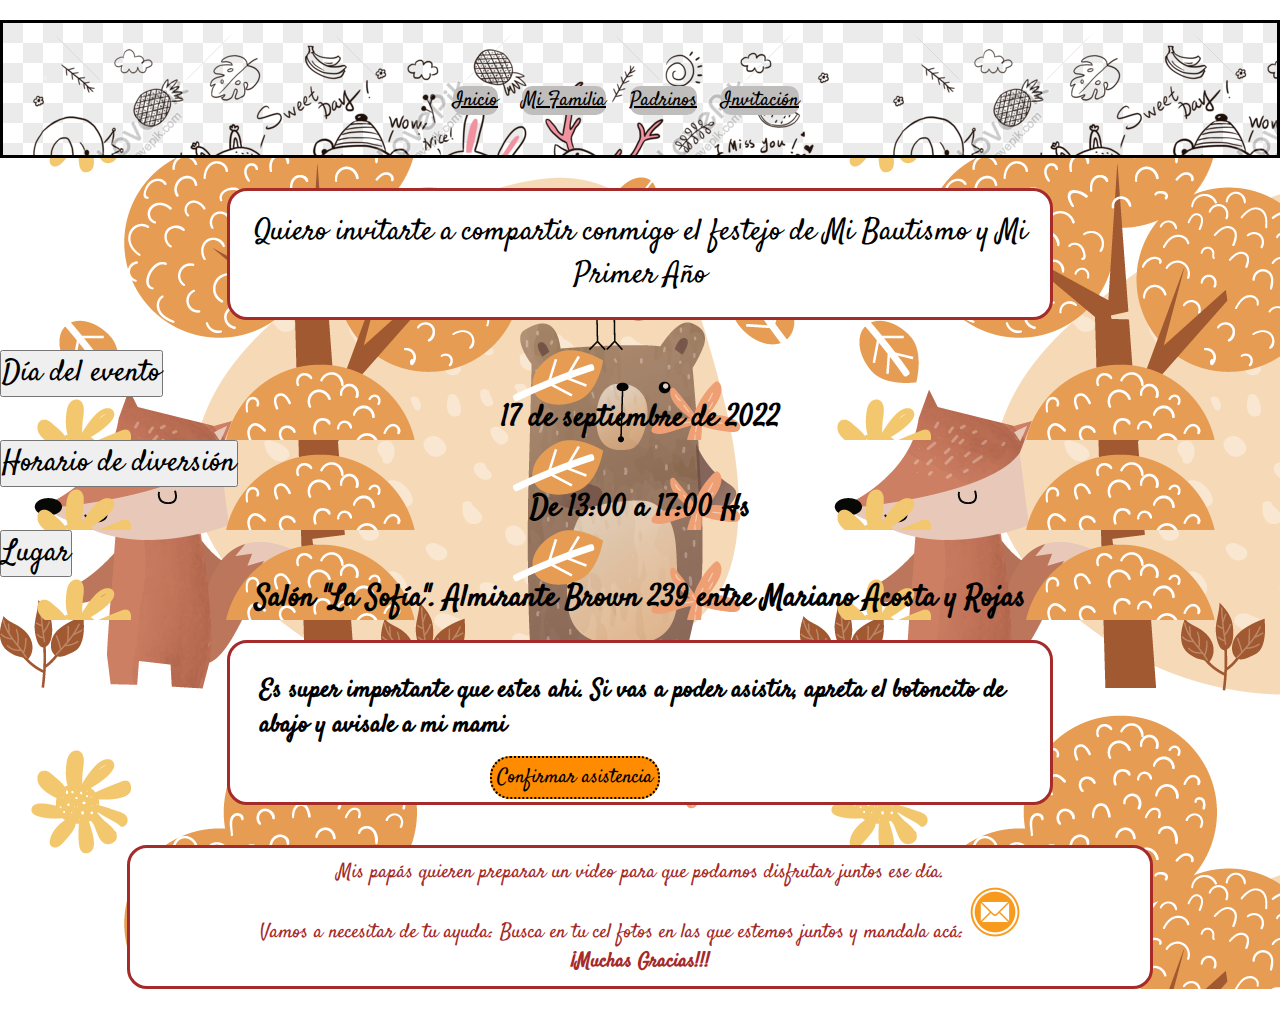
<file: html/invitacion.html>
<!DOCTYPE html>
<html lang="en">
<head>
    <meta charset="UTF-8">
    <meta http-equiv="X-UA-Compatible" content="IE=edge">
    <meta name="viewport" content="width=device-width, initial-scale=1.0">
    <link rel="preconnect" href="https://fonts.googleapis.com">
<link rel="preconnect" href="https://fonts.gstatic.com" crossorigin>
<link href="https://fonts.googleapis.com/css2?family=Cabin&family=Cookie&family=Handlee&family=Hubballi&family=Montserrat:wght@600&family=Oleo+Script+Swash+Caps&family=Satisfy&display=swap" rel="stylesheet">
<title>invitacion</title>
    <!-- CSS only -->
    <link href="https://cdn.jsdelivr.net/npm/bootstrap@5.2.0/dist/css/bootstrap.min.css" rel="stylesheet" integrity="sha384-gH2yIJqKdNHPEq0n4Mqa/HGKIhSkIHeL5AyhkYV8i59U5AR6csBvApHHNl/vI1Bx" crossorigin="anonymous">
<link rel="shortcut icon" href="../img/logo.jpg" type="image/x-icon">
<link rel="stylesheet" href="../sass/style.css">
</head>
<body>
    <div class="fondo">
   
        <nav class="navbar navbar-expand-lg bg-light">
            <div class="container-fluid">
                <button class="navbar-toggler" type="button" data-bs-toggle="collapse" data-bs-target="#navbarNavAltMarkup" aria-controls="navbarNavAltMarkup" aria-expanded="false" aria-label="Toggle navigation">
                    <span class="navbar-toggler-icon"></span>
                  </button>
          
              <div class="collapse navbar-collapse" id="navbarNavAltMarkup">
                <div class="navbar-nav">
                  <a class="nav-link" href="../index.html">Inicio</a>
                  <a class="nav-link" href="../html/mi-familia.html">Mi Familia</a>
                  <a class="nav-link" href="../html/padrinos.html">Padrinos</a>
                  <a class="nav-link" href="../html/invitacion.html">Invitación</a>
                </div>
              </div>
            </div>
          </nav>
    

      <div class="invitacion">
        <p> Quiero invitarte a compartir conmigo el festejo de Mi Bautismo y Mi Primer Año</p>
        </div>

      <div class="accordion" id="accordionExample">
        <div class="accordion-item">
          <h2 class="accordion-header" id="headingOne">
            <button class="accordion-button" type="button" data-bs-toggle="collapse" data-bs-target="#collapseOne" aria-expanded="true" aria-controls="collapseOne">
              Día del evento
            </button>
          </h2>
          <div id="collapseOne" class="accordion-collapse collapse show" aria-labelledby="headingOne" data-bs-parent="#accordionExample">
            <div class="accordion-body">
              <strong>17 de septiembre de 2022</strong> 
            </div>
          </div>
        </div>
        <div class="accordion-item">
          <h2 class="accordion-header" id="headingTwo">
            <button class="accordion-button collapsed" type="button" data-bs-toggle="collapse" data-bs-target="#collapseTwo" aria-expanded="false" aria-controls="collapseTwo">
              Horario de diversión
            </button>
          </h2>
          <div id="collapseTwo" class="accordion-collapse collapse" aria-labelledby="headingTwo" data-bs-parent="#accordionExample">
            <div class="accordion-body">
              <strong> De 13:00 a 17:00 Hs</strong> 
            </div>
          </div>
        </div>
        <div class="accordion-item">
          <h2 class="accordion-header" id="headingThree">
            <button class="accordion-button collapsed" type="button" data-bs-toggle="collapse" data-bs-target="#collapseThree" aria-expanded="false" aria-controls="collapseThree">
              Lugar
            </button>
          </h2>
          <div id="collapseThree" class="accordion-collapse collapse" aria-labelledby="headingThree" data-bs-parent="#accordionExample">
            <div class="accordion-body">
              <strong>Salón "La Sofía". Almirante Brown 239 entre Mariano Acosta y Rojas</strong> 
            </div>
          </div>
        </div>
      </div>

<div class="confirmar">
        <h1>
            Es super importante que estes ahi. Si vas a poder asistir, apreta el botoncito de abajo y avisale a mi mami
        </h1>
    
        <a href="https://wa.me/54111557270100"> Confirmar asistencia</a>
      
</div>

<div class="video-fam">
<p>
    Mis papás quieren preparar un video para que podamos disfrutar juntos ese día. <br>
    Vamos a necesitar de tu ayuda: Busca en tu cel fotos en las que estemos juntos y mandala acá: <a href="mailto:romicatencio@gmail.com"> <img src="../img/tizi-fotos/logo-correo.png" alt="correo"></a>
    <h3>¡Muchas Gracias!!!</h3>
</p>

</div>

    </div>



<!-- JavaScript Bundle with Popper -->
<script src="https://cdn.jsdelivr.net/npm/bootstrap@5.2.0/dist/js/bootstrap.bundle.min.js" integrity="sha384-A3rJD856KowSb7dwlZdYEkO39Gagi7vIsF0jrRAoQmDKKtQBHUuLZ9AsSv4jD4Xa" crossorigin="anonymous"></script>
</body>
</html>
</file>
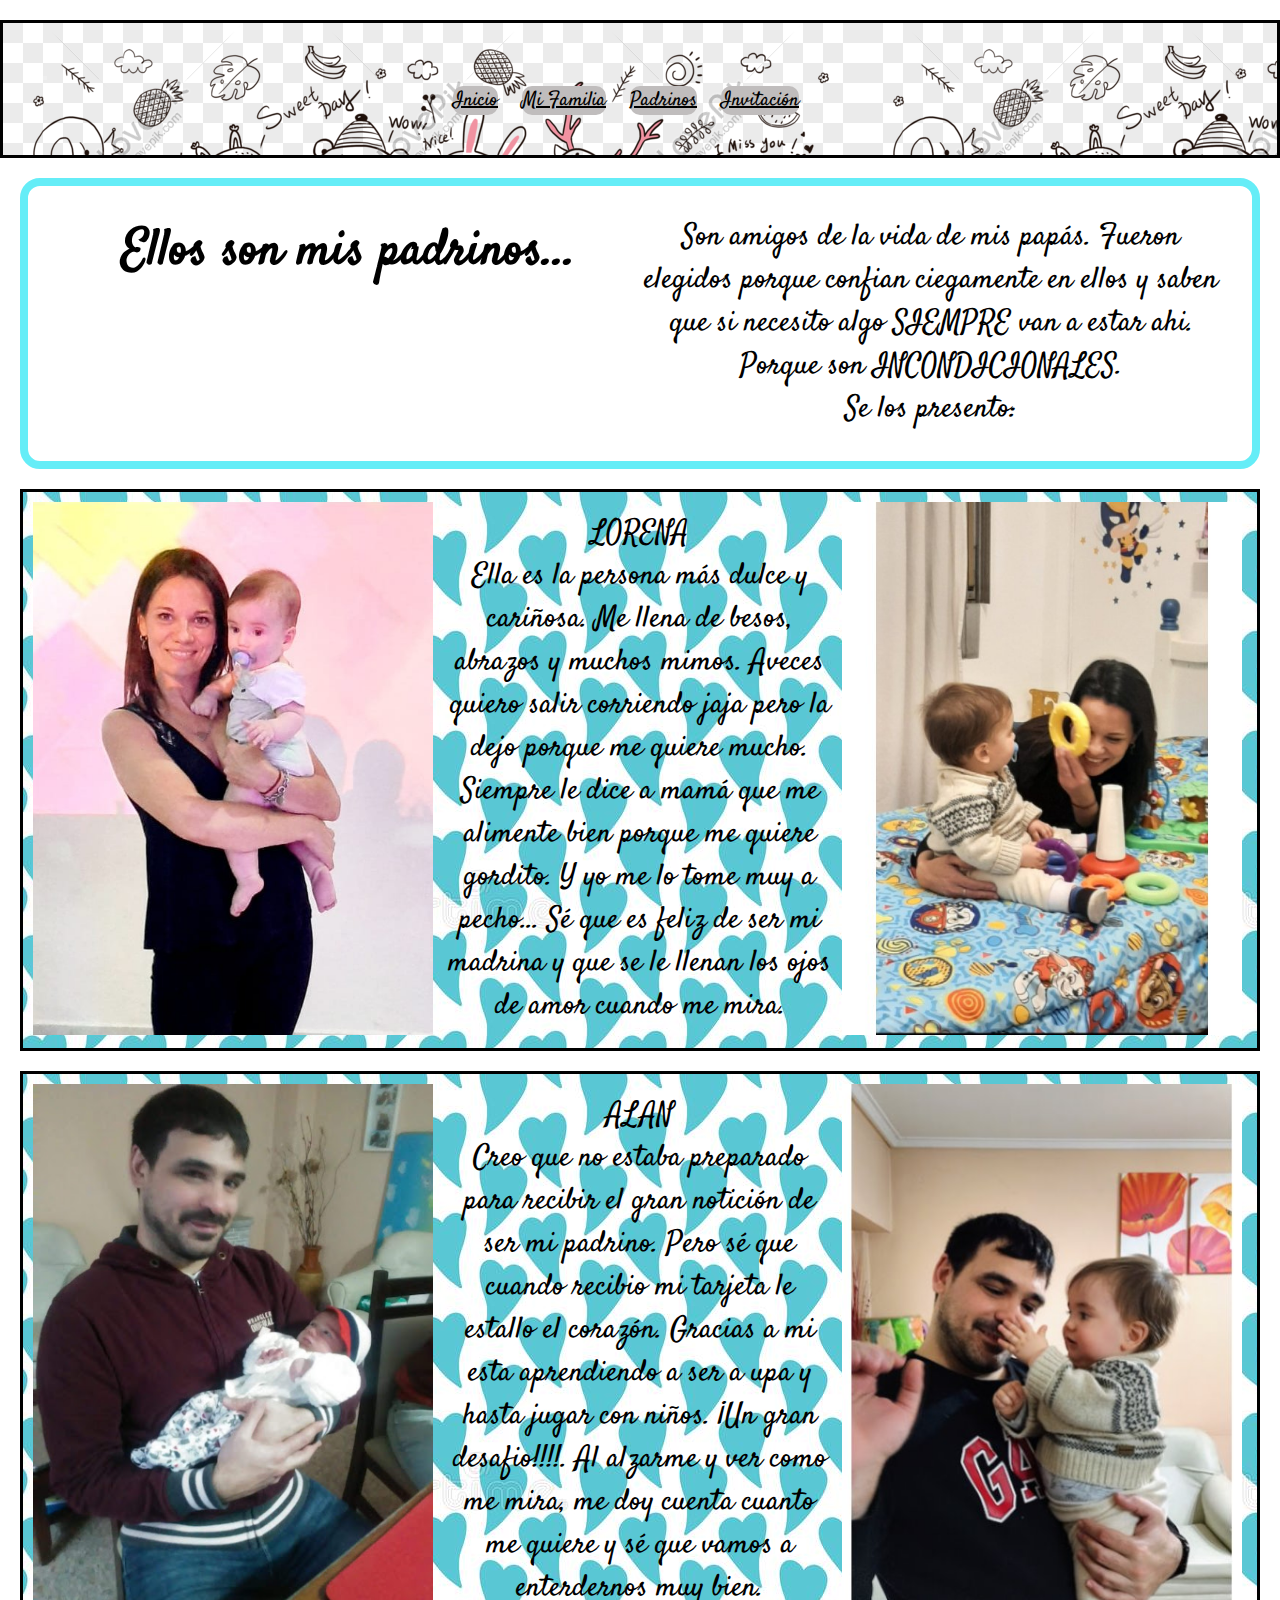
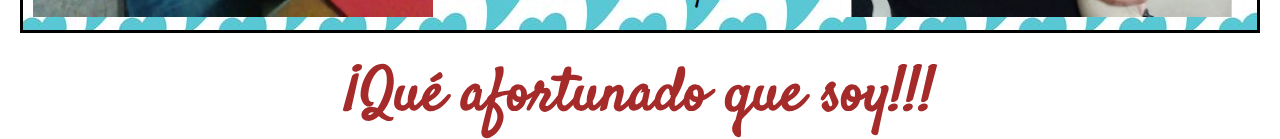
<file: html/padrinos.html>
<!DOCTYPE html>
<html lang="en">
<head>
    <meta charset="UTF-8">
    <meta http-equiv="X-UA-Compatible" content="IE=edge">
    <meta name="viewport" content="width=device-width, initial-scale=1.0">
    <link rel="preconnect" href="https://fonts.googleapis.com">
<link rel="preconnect" href="https://fonts.gstatic.com" crossorigin>
<link href="https://fonts.googleapis.com/css2?family=Cabin&family=Cookie&family=Handlee&family=Hubballi&family=Montserrat:wght@600&family=Oleo+Script+Swash+Caps&family=Satisfy&display=swap" rel="stylesheet">
    <!-- CSS only -->
    <link href="https://cdn.jsdelivr.net/npm/bootstrap@5.2.0/dist/css/bootstrap.min.css" rel="stylesheet" integrity="sha384-gH2yIJqKdNHPEq0n4Mqa/HGKIhSkIHeL5AyhkYV8i59U5AR6csBvApHHNl/vI1Bx" crossorigin="anonymous">
<title>padrinos</title>
<link rel="shortcut icon" href="../img/logo.jpg" type="image/x-icon">
<link rel="stylesheet" href="../sass/style.css">
</head>
<body>
    <nav class="navbar navbar-expand-lg bg-light">
        <div class="container-fluid">
            <button class="navbar-toggler" type="button" data-bs-toggle="collapse" data-bs-target="#navbarNavAltMarkup" aria-controls="navbarNavAltMarkup" aria-expanded="false" aria-label="Toggle navigation">
                <span class="navbar-toggler-icon"></span>
              </button>
      
          <div class="collapse navbar-collapse" id="navbarNavAltMarkup">
            <div class="navbar-nav">
              <a class="nav-link" href="../index.html">Inicio</a>
              <a class="nav-link" href="../html/mi-familia.html">Mi Familia</a>
              <a class="nav-link" href="../html/padrinos.html">Padrinos</a>
              <a class="nav-link" href="../html/invitacion.html">Invitación</a>
            </div>
          </div>
        </div>
      </nav>

      <div class="padrinos">
        <h1>
            Ellos son mis padrinos...
        </h1>

        <p>
            Son amigos de la vida de mis papás. Fueron elegidos porque confian ciegamente en ellos y saben que si necesito algo SIEMPRE van a estar ahi. Porque son INCONDICIONALES. <br>
        Se los presento:
        </p>
      </div>

      <div class="presentacion-lore">
        <img class="lore2" src="../img/lore2.jpeg" alt="lore2">
        <p> LORENA <br>
            Ella es la persona más dulce y cariñosa. Me llena de besos, abrazos y muchos mimos. Aveces quiero salir corriendo jaja pero la dejo porque me quiere mucho.
        Siempre le dice a mamá que me alimente bien porque me quiere gordito. Y yo me lo tome muy a pecho...
    Sé que es feliz de ser mi madrina y que se le llenan los ojos de amor cuando me mira.</p>
        <img class="lore1" src="../img/lore1.jpeg" alt="lore1">
      </div>

      <div class="presentacion-lore">
        <img class="lore2" src="../img/alan2.jpg" alt="alan2">
        <p> ALAN <br>
         Creo que no estaba preparado para recibir el gran notición de ser mi padrino. Pero sé que cuando recibio mi tarjeta le estallo el corazón.
        Gracias a mi esta aprendiendo a ser a upa y hasta jugar con niños. ¡Un gran desafio!!!!. Al alzarme y ver como me mira, me doy cuenta cuanto me quiere y sé que vamos a enterdernos muy bien.
    </p>
        <img class="lore1" src="../img/alan1.jpg" alt="alan1">
      </div>

    <h3 class="afortunado">
        ¡Qué afortunado que soy!!!
    </h3>
<!-- JavaScript Bundle with Popper -->
<script src="https://cdn.jsdelivr.net/npm/bootstrap@5.2.0/dist/js/bootstrap.bundle.min.js" integrity="sha384-A3rJD856KowSb7dwlZdYEkO39Gagi7vIsF0jrRAoQmDKKtQBHUuLZ9AsSv4jD4Xa" crossorigin="anonymous"></script>
</body>
</html>
</file>
<file: sass/style.css>
@media screen and (min-width: 769px) {
  /* portada */
  .portada {
    display: flex;
  }
  .portada img {
    width: 100%;
    height: auto;
    max-width: 600px;
    padding: 10px;
    /*    margin-left: 350px; */
    border-radius: 20px;
  }
  .p-portada {
    background-image: url(../img/fondo-aqua.webp);
    width: 400px;
    height: 800px;
    padding: 10px;
  }
  .p-portada p {
    font-size: 50px;
    font-weight: 600;
    color: brown;
    text-align: center;
    margin-top: 250px;
    position: relative;
  }
  .fondo-index {
    background-image: url(../img/fondo-aqua.webp);
  }
  /* barra de navegacion */
  .container-fluid {
    /* background-color: rgb(154, 236, 209); */
    background-image: url(../img/guarda.png);
    padding: 40px;
    margin-top: 20px;
    border: solid black 3px;
  }
  .container-fluid .navbar-collapse {
    margin-left: 400px;
  }
  .container-fluid a {
    font-size: 20px;
    color: black;
    background-color: rgb(192, 189, 189);
    margin: 5px;
    border-radius: 10px;
    margin: 10px;
  }
  .container-fluid a:hover {
    background-color: white;
    border: solid black 3px;
    color: black;
    border-radius: 10px;
  }
  /* caricatura y presentacion */
  /* org de caricatura y presentacion */
  .mi-presentacion {
    display: grid;
    grid-template-columns: 1fr 1fr;
    padding: 20px;
    gap: 5px;
    margin: 5px;
    /* caricatura */
    /* presentacion */
  }
  .mi-presentacion img {
    border-radius: 30px;
    border: solid 8px aquamarine;
  }
  .mi-presentacion .animate__animated {
    font-size: 30px;
    text-align: center;
    color: black;
    margin-top: 150px;
    -webkit-animation-duration: 4s;
            animation-duration: 4s;
    -webkit-animation-iteration-count: infinite;
            animation-iteration-count: infinite;
  }
  /* card */
  .row {
    margin: 10px;
  }
  .row .card {
    border: solid 4px black;
  }
  /* text-card */
  .card-title {
    text-align: center;
    font-size: 35px;
    color: white;
    background-color: rgb(116, 240, 240);
    padding: 5px;
  }
  .card-text {
    color: black;
    font-size: 25px;
    text-align: center;
  }
  /* videos caminando y tirando */
  .videos {
    display: flex;
  }
  .videos p {
    font-size: 30px;
    background-color: burlywood;
    color: black;
    margin-left: 30px;
    text-align: center;
    padding: 10px;
    margin-top: 20px;
  }
  .videos video {
    width: 600px;
    height: auto;
    margin-left: 45px;
    padding: 5px;
    padding-top: 20px;
  }
  /* familia */
  /* fabri */
  /* org de fabri */
  .hermanos {
    display: grid;
    grid-template-columns: 1fr 2fr 2fr 1fr;
    grid-template-rows: 1fr;
    padding: 20px;
    /* dibujos */
  }
  .hermanos img {
    width: 200px;
    height: auto;
    padding-top: 80px;
    display: block;
  }
  .hermanos p {
    font-size: 25px;
    text-align: center;
    padding: 10px;
  }
  .hermanos .img-hermanos {
    width: 400px;
    height: auto;
    padding: 10px;
    border-radius: 20px;
    border: solid 6px aquamarine;
  }
  /* animacion de dibujos */
  .animate__flip {
    -webkit-animation-duration: 2s;
            animation-duration: 2s;
    -webkit-animation-iteration-count: infinite;
            animation-iteration-count: infinite;
  }
  /* fotos-fabri */
  /* .fotos-fabri{
      padding: 20px;

  } */
  .fabri-fotos {
    display: flex;
    background-image: url(../img/fondo.jpg);
    /* video con fabri */
    /* fotos con fabri */
  }
  .fabri-fotos video {
    margin-left: 30px;
    width: 600px;
    height: 800px;
  }
  .fabri-fotos .fotos {
    display: grid;
    grid-template-columns: 1fr 1fr 1fr;
  }
  .fabri-fotos .fotos img {
    width: 200px;
    height: 240px;
    margin: 3px;
    /* border: solid 4px black; */
  }
  .fabri-fotos .fotos img:hover {
    transform: scale(1.2);
    transform: all 1s;
  }
  /* papas */
  .fondo-familia {
    background-image: url(../img/fondo.jpg);
  }
  /* titulo */
  /* contenedor */
  .papas {
    width: 800px;
    height: auto;
    background-color: burlywood;
    border: solid 3px brown;
    margin: auto;
    margin-top: 30px;
    /* titulos */
    /* explicacion */
    /* fotos papa-mama */
  }
  .papas p {
    font-size: 50px;
    color: white;
    background-color: black;
    text-align: center;
  }
  .papas h3 {
    font-size: 25px;
    color: black;
    text-align: center;
    margin: 10px;
  }
  .papas img {
    width: 300px;
    height: auto;
    margin-left: 250px;
    border-radius: 30px;
  }
  /* padrinos */
  .padrinos {
    padding: 30px;
    display: grid;
    grid-template-columns: 1fr 1fr;
    border: solid 8px rgb(101, 237, 247);
    border-radius: 20px;
    margin: 20px;
  }
  .padrinos h1 {
    font-size: 50px;
    text-align: center;
    color: black;
  }
  .padrinos p {
    font-size: 30px;
    text-align: center;
    color: black;
  }
  /* presentacion-lore y alan */
  .presentacion-lore {
    display: grid;
    grid-template-columns: 1fr 1fr 1fr;
    padding: 10px;
    border: solid 3px black;
    margin-top: 20px;
    background-image: url(../img/corazon.webp);
    margin: 20px;
  }
  .presentacion-lore .lore2 {
    width: 400px;
    height: auto;
    display: block;
  }
  .presentacion-lore .lore1 {
    width: 400px;
    height: auto;
  }
  .presentacion-lore p {
    font-size: 30px;
    text-align: center;
    margin: 10px;
    color: black;
  }
  h3 {
    font-size: 60px;
    text-align: center;
    color: brown;
  }
  /* invitacion */
  .fondo {
    background-image: url(../img/nordico.png);
  }
  .invitacion {
    background-color: white;
    width: 800px;
    height: auto;
    margin: auto;
    border-radius: 20px;
    border: solid 3px brown;
    padding: 10px;
    margin-bottom: 30px;
    margin-top: 30px;
  }
  .invitacion p {
    font-size: 30px;
    color: black;
    padding: 10px;
    text-align: center;
  }
  /* acordeon */
  .accordion-item {
    background-image: url(../img/nordico.png);
  }
  /* texto-acordeon */
  .accordion-button {
    font-size: 30px;
  }
  .accordion-body {
    font-size: 30px;
    text-align: center;
  }
  .confirmar {
    background-color: white;
    width: 800px;
    height: auto;
    margin: auto;
    border-radius: 20px;
    border: solid 3px brown;
    padding: 10px;
    margin-top: 20px;
    margin-bottom: 40px;
  }
  .confirmar h1 {
    font-size: 25px;
    color: black;
    padding: 10px;
    margin: 10px;
  }
  .confirmar a {
    font-size: 20px;
    background-color: darkorange;
    color: black;
    border: dotted 2px black;
    border-radius: 20px;
    padding: 5px;
    text-align: center;
    margin-left: 250px;
    margin-bottom: 30px;
    text-decoration: none;
  }
  .video-fam {
    background-color: white;
    width: 1000px;
    height: auto;
    margin: auto;
    border-radius: 20px;
    border: solid 3px brown;
    padding: 10px;
    margin-top: 20px;
    margin-bottom: 40px;
    /* a{
        font-size: 20px;
        background-color: darkorange;
        color: black;
        text-decoration: none;
        border: black 2px dotted;
    } */
  }
  .video-fam p {
    font-size: 20px;
    color: brown;
    text-align: center;
  }
  .video-fam img {
    width: 50px;
    height: 50px;
  }
  .video-fam h3 {
    font-size: 20px;
    color: brown;
    text-align: center;
  }
}
@media screen and (max-width: 768px) {
  .portada {
    display: flex;
  }
  .portada img {
    width: 100%;
    height: 300px;
    max-width: 250px;
    padding: 10px;
    /*    margin-left: 350px; */
    border-radius: 20px;
  }
  .fondo-index {
    background-image: url(../img/fondo-aqua.webp);
  }
  .p-portada {
    background-image: url(../img/fondo-aqua.webp);
    width: 200px;
    height: 300px;
    padding: 10px;
  }
  .p-portada p {
    font-size: 15px;
    font-weight: 600;
    color: brown;
    text-align: center;
    margin-top: 100px;
    /* background-color: white; */
    position: relative;
  }
  /* barra de navegacion */
  /*   .container-fluid{
        /* background-color: rgb(154, 236, 209); */
  /*   background-image: url(../img/guarda.png);
    padding: 40px;
    margin-top: 20px;
    border: solid black 3px; */
  .navbar-toggler {
    background-color: brown;
  }
  .navbar-collapse {
    margin-left: 40px;
  }
  .container-fluid a {
    font-size: 15px;
    color: black;
    margin: 5px;
    border-radius: 10px;
    margin-left: 50px;
  }
  .container-fluid a:hover {
    background-color: rgb(185, 247, 226);
    color: black;
    border-radius: 10px;
  }
  /* caricatura y presentacion */
  /* org de caricatura y presentacion */
  .mi-presentacion {
    display: grid;
    grid-template-columns: 1fr;
    padding: 10px;
    /* caricatura */
    /* presentacion */
  }
  .mi-presentacion img {
    border-radius: 30px;
    border: solid 4px aquamarine;
    width: 100%;
    max-width: 300px;
    height: auto;
    margin-left: 70px;
  }
  .mi-presentacion .animate__animated {
    font-size: 15px;
    text-align: center;
    color: black;
    -webkit-animation-duration: 4s;
            animation-duration: 4s;
    -webkit-animation-iteration-count: infinite;
            animation-iteration-count: infinite;
    margin-top: 20px;
  }
  /* card */
  .row {
    margin: 10px;
  }
  .row .card {
    border: solid 3px black;
  }
  /* text-card */
  .card-title {
    text-align: center;
    font-size: 25px;
    color: white;
    background-color: rgb(116, 240, 240);
    padding: 5px;
  }
  .card-text {
    color: black;
    font-size: 20px;
    text-align: center;
  }
  /* videos caminando y tirando */
  .videos {
    display: grid;
    grid-template-columns: 1fr;
  }
  .videos p {
    font-size: 20px;
    background-color: burlywood;
    color: black;
    margin-left: 20px;
    text-align: center;
    padding: 10px;
    margin-top: 20px;
  }
  .videos video {
    width: 400px;
    height: auto;
    margin-left: 10px;
    padding: 5px;
    padding-top: 20px;
  }
  /* familia */
  /* fabri */
  /* org de fabri */
  .hermanos {
    display: grid;
    grid-template-columns: 1fr;
    padding: 5px;
    /* dibujos */
  }
  .hermanos img {
    display: none;
    width: 50px;
    height: auto;
    padding-top: 80px;
  }
  .hermanos p {
    font-size: 13px;
    text-align: left;
    padding: 10px;
    margin-top: 20px;
  }
  .hermanos .img-hermanos {
    width: 400px;
    height: auto;
    border-radius: 20px;
    border: solid 6px aquamarine;
    display: block;
    margin-left: 10px;
    padding: 10px;
  }
  /* animacion de dibujos */
  .animate__flip {
    -webkit-animation-duration: 2s;
            animation-duration: 2s;
    -webkit-animation-iteration-count: infinite;
            animation-iteration-count: infinite;
  }
  .fabri-fotos {
    display: grid;
    grid-template-columns: 1fr;
    margin-top: 10px;
  }
  .fabri-fotos video {
    width: 300px;
    height: 500px;
    margin-left: 80px;
  }
  /* papas */
  .fondo-familia {
    background-image: url(../img/fondo.jpg);
  }
  /* titulo */
  /* contenedor */
  .papas {
    width: 400px;
    height: auto;
    background-color: burlywood;
    border: solid 3px brown;
    margin: auto;
    margin-top: 30px;
    /* titulos */
    /* explicacion */
    /* fotos papa-mama */
  }
  .papas p {
    font-size: 30px;
    color: white;
    background-color: black;
    text-align: center;
  }
  .papas h3 {
    font-size: 20px;
    color: black;
    text-align: center;
    margin: 10px;
  }
  .papas img {
    width: 200px;
    height: auto;
    margin-left: 90px;
    border-radius: 30px;
  }
  /* padrinos */
  .padrinos {
    padding: 30px;
    display: grid;
    grid-template-columns: 1fr;
    border: solid 8px rgb(101, 237, 247);
    border-radius: 20px;
    margin: 20px;
  }
  .padrinos h1 {
    font-size: 30px;
    text-align: center;
    color: black;
  }
  .padrinos p {
    font-size: 20px;
    text-align: center;
    color: black;
  }
  /* presentacion-lore y alan */
  .presentacion-lore {
    display: grid;
    grid-template-columns: 2fr 1fr;
    padding: 10px;
    border: solid 3px black;
    margin-top: 20px;
    background-image: url(../img/corazon.webp);
    margin: 20px;
  }
  .presentacion-lore .lore2 {
    width: 150px;
    height: auto;
    display: none;
  }
  .presentacion-lore .lore1 {
    width: 150px;
    height: auto;
  }
  .presentacion-lore p {
    font-size: 15px;
    text-align: center;
    margin: 10px;
    color: black;
  }
  h3 {
    font-size: 30px;
    text-align: center;
    color: brown;
  }
  /* invitacion */
  .fondo {
    background-image: url(../img/nordico.png);
  }
  .invitacion {
    background-color: white;
    width: 400px;
    height: auto;
    margin: auto;
    border-radius: 20px;
    border: solid 3px brown;
    padding: 10px;
    margin-bottom: 30px;
    margin-top: 30px;
  }
  .invitacion p {
    font-size: 20px;
    color: black;
    padding: 10px;
    text-align: center;
  }
  /* acordeon */
  .accordion-item {
    background-image: url(../img/nordico.png);
  }
  /* texto-acordeon */
  .accordion-button {
    font-size: 20px;
  }
  .accordion-body {
    font-size: 20px;
    text-align: center;
  }
  .confirmar {
    background-color: white;
    width: 400px;
    height: auto;
    margin: auto;
    border-radius: 20px;
    border: solid 3px brown;
    padding: 10px;
    margin-top: 20px;
    margin-bottom: 40px;
  }
  .confirmar h1 {
    font-size: 20px;
    color: black;
    padding: 10px;
    margin: 10px;
  }
  .confirmar a {
    font-size: 15px;
    background-color: darkorange;
    color: black;
    border: dotted 2px black;
    border-radius: 20px;
    padding: 5px;
    text-align: center;
    margin-left: 120px;
    margin-bottom: 30px;
    text-decoration: none;
  }
  .video-fam {
    background-color: white;
    width: 400px;
    height: auto;
    margin: auto;
    border-radius: 20px;
    border: solid 3px brown;
    padding: 10px;
    margin-top: 20px;
    margin-bottom: 40px;
    /* a{
        font-size: 20px;
        background-color: darkorange;
        color: black;
        text-decoration: none;
        border: black 2px dotted;
    } */
  }
  .video-fam p {
    font-size: 20px;
    color: brown;
    text-align: center;
  }
  .video-fam img {
    width: 30px;
    height: 30px;
  }
  .video-fam h3 {
    font-size: 20px;
    color: brown;
    text-align: center;
  }
}
* {
  margin: 0;
  padding: 0;
  font-family: "Cabin", sans-serif;
  font-family: "Cookie", cursive;
  font-family: "Handlee", cursive;
  font-family: "Hubballi", cursive;
  font-family: "Montserrat", sans-serif;
  font-family: "Oleo Script Swash Caps", cursive;
  font-family: "Satisfy", cursive;
}/*# sourceMappingURL=style.css.map */
</file>
